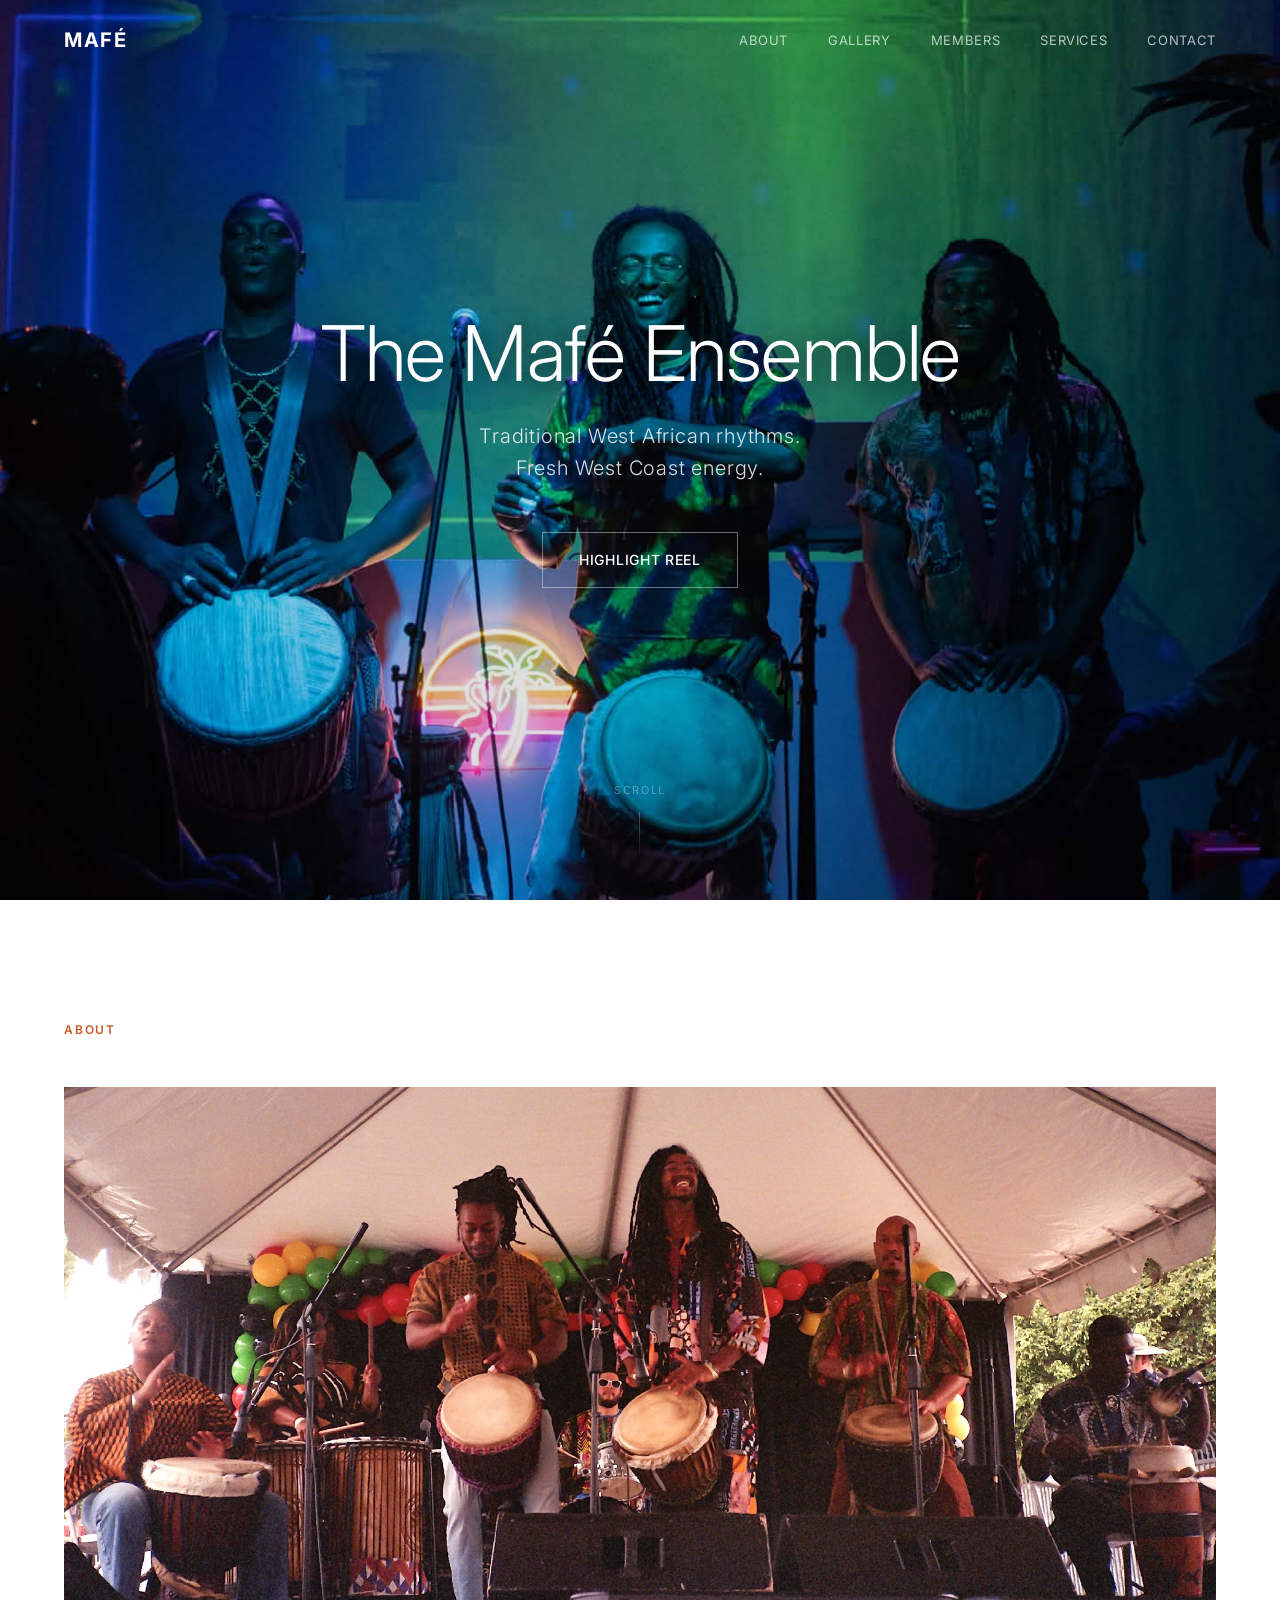
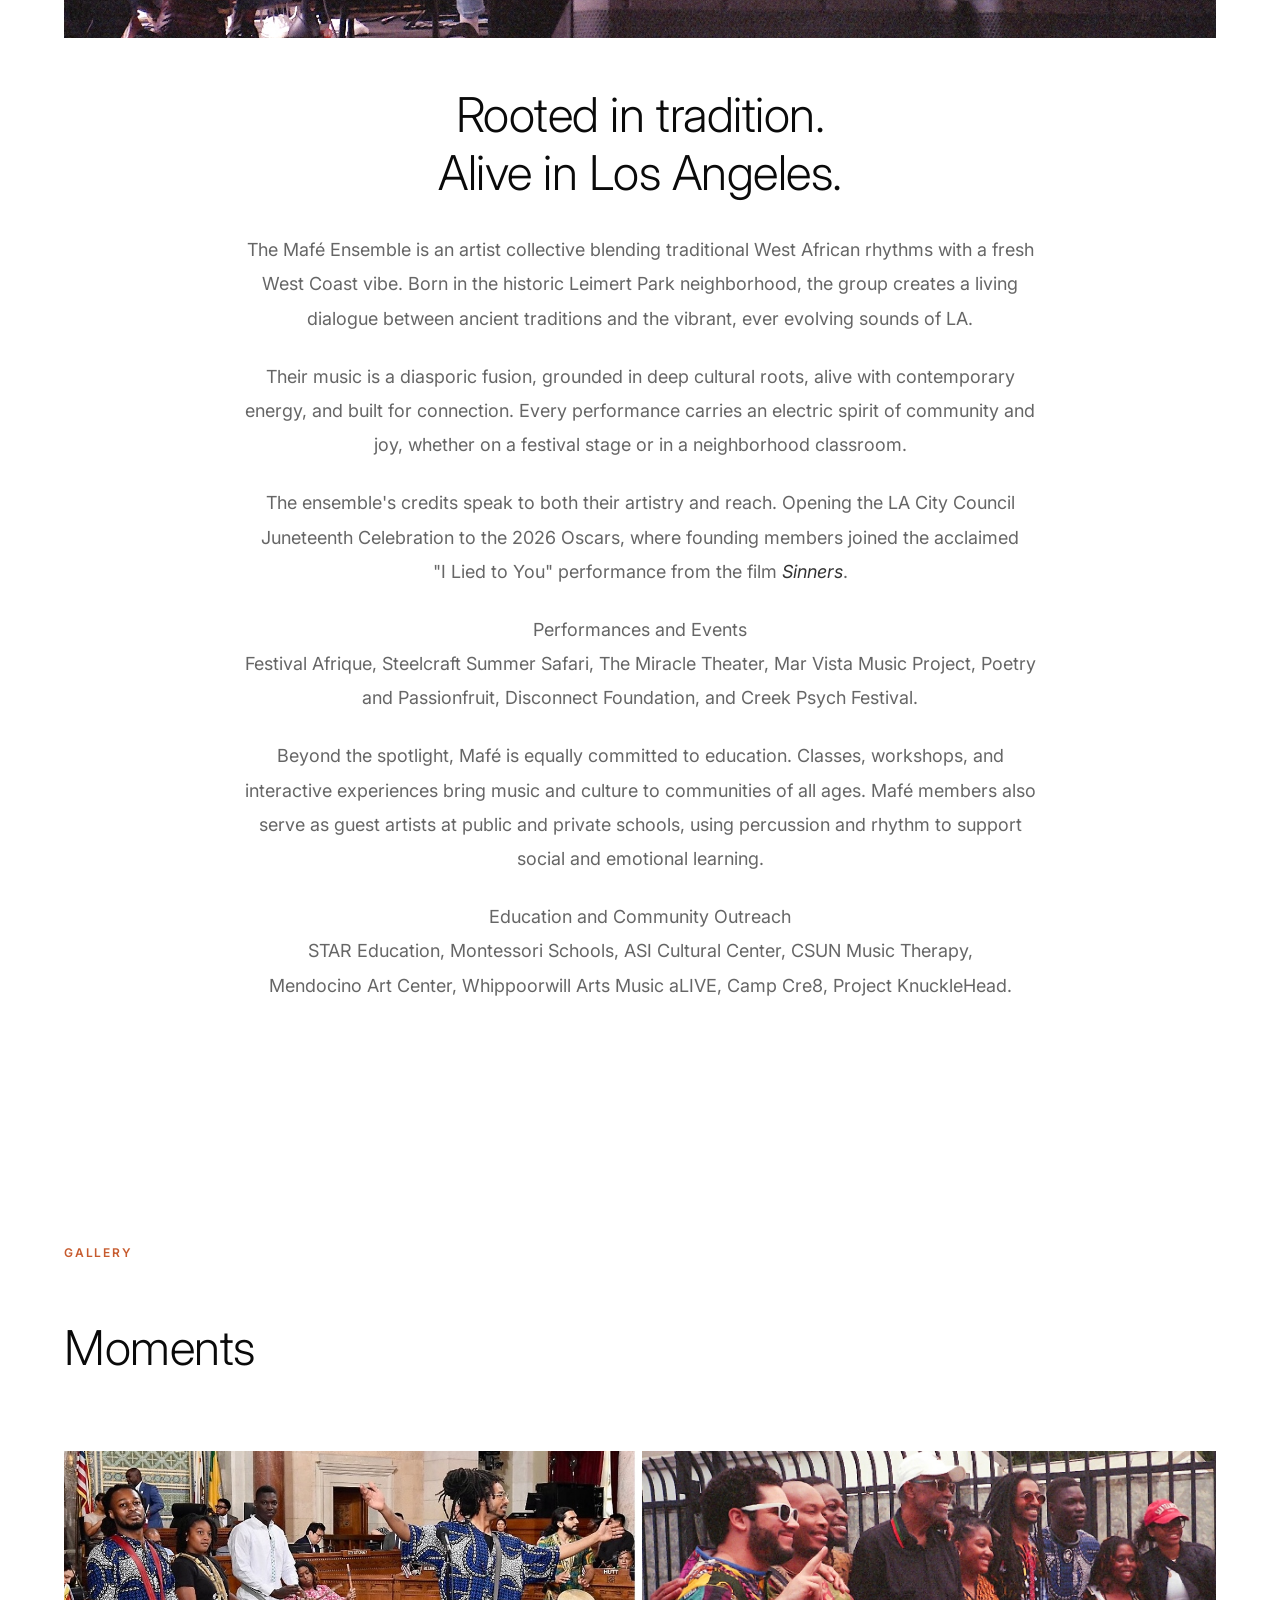
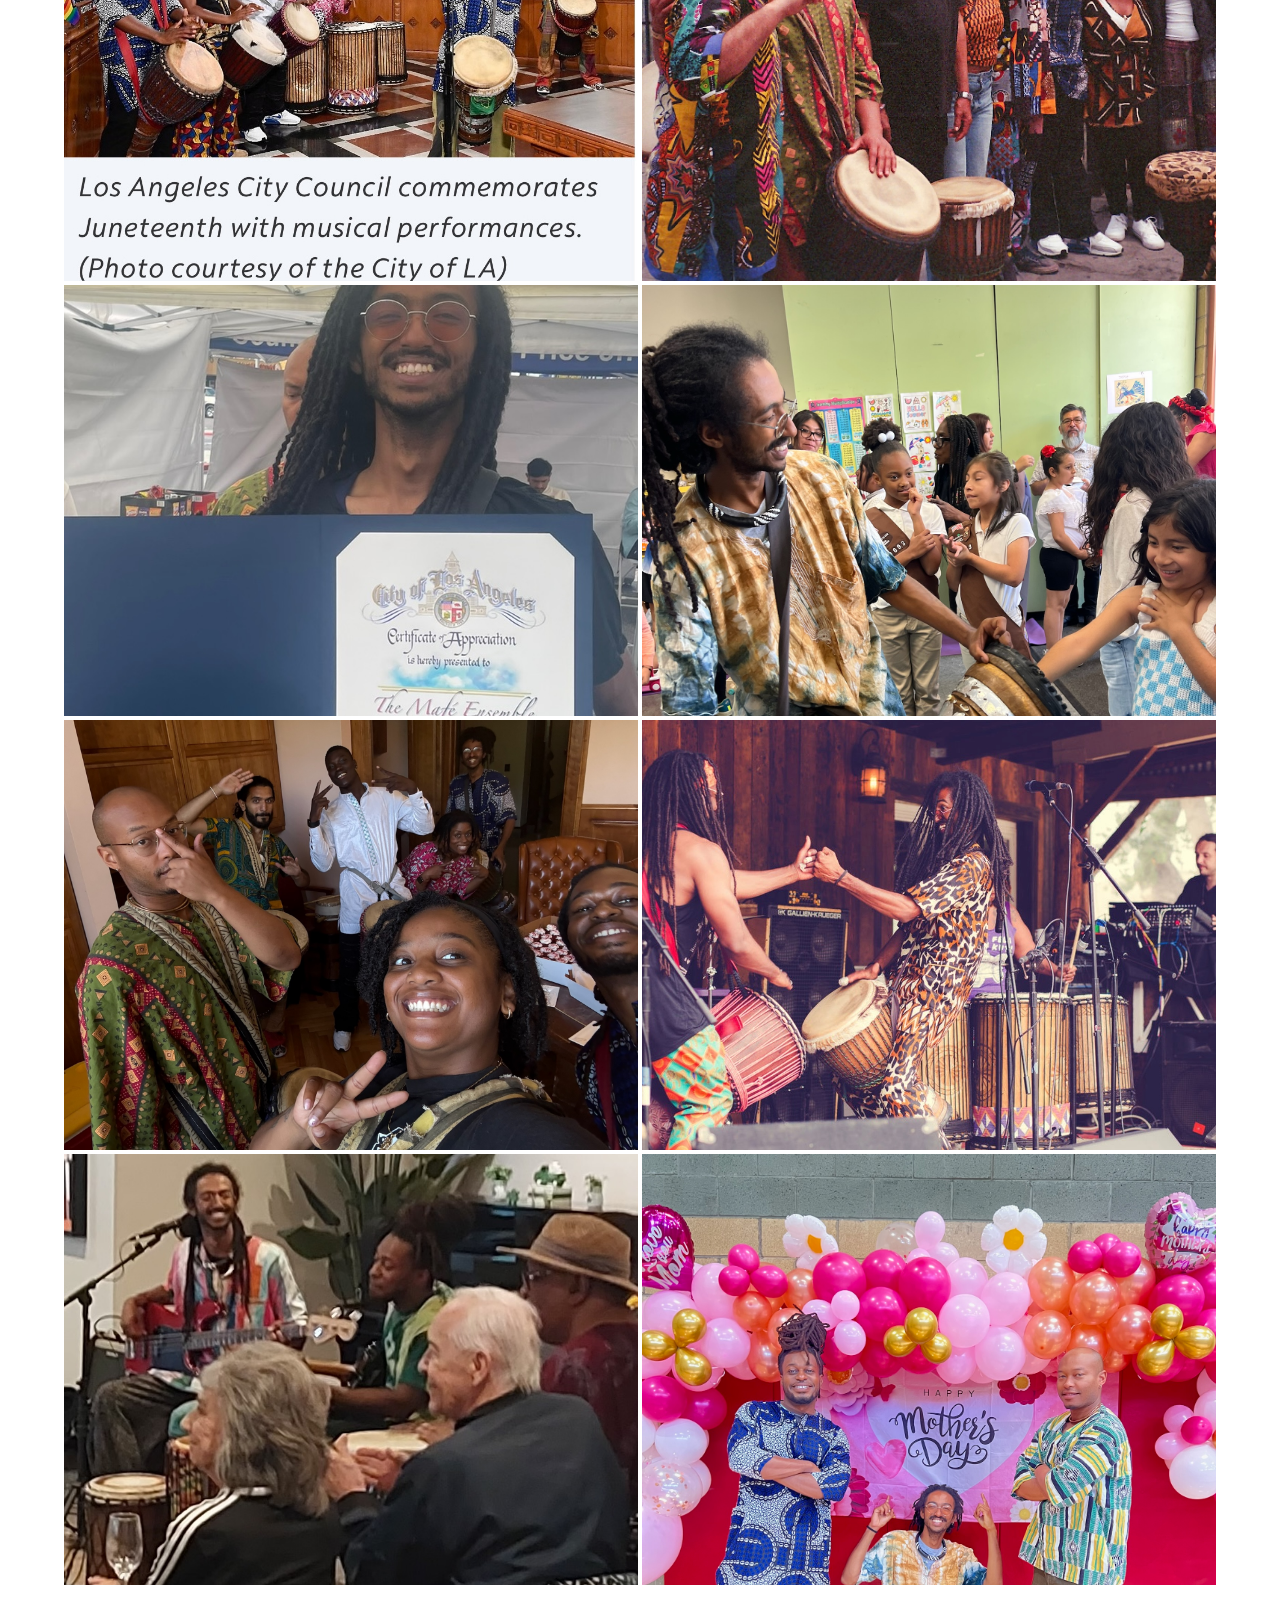
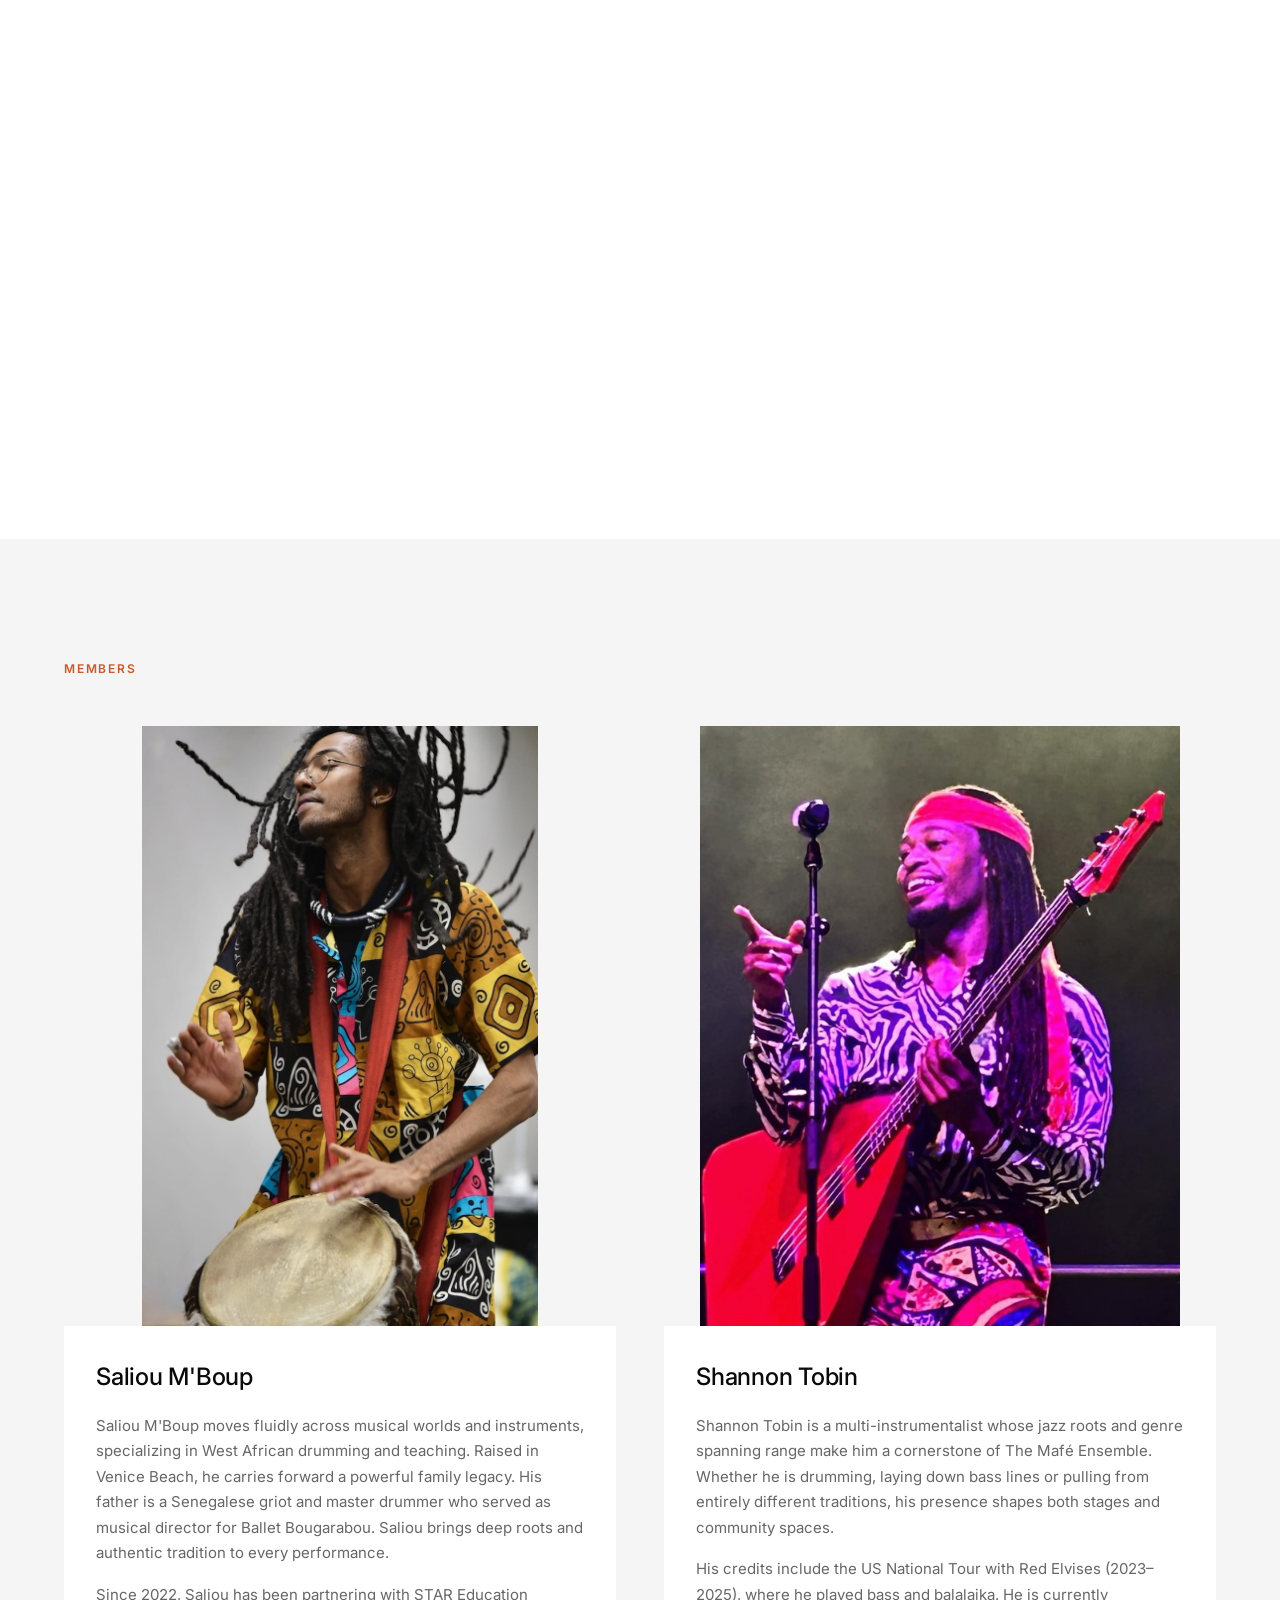
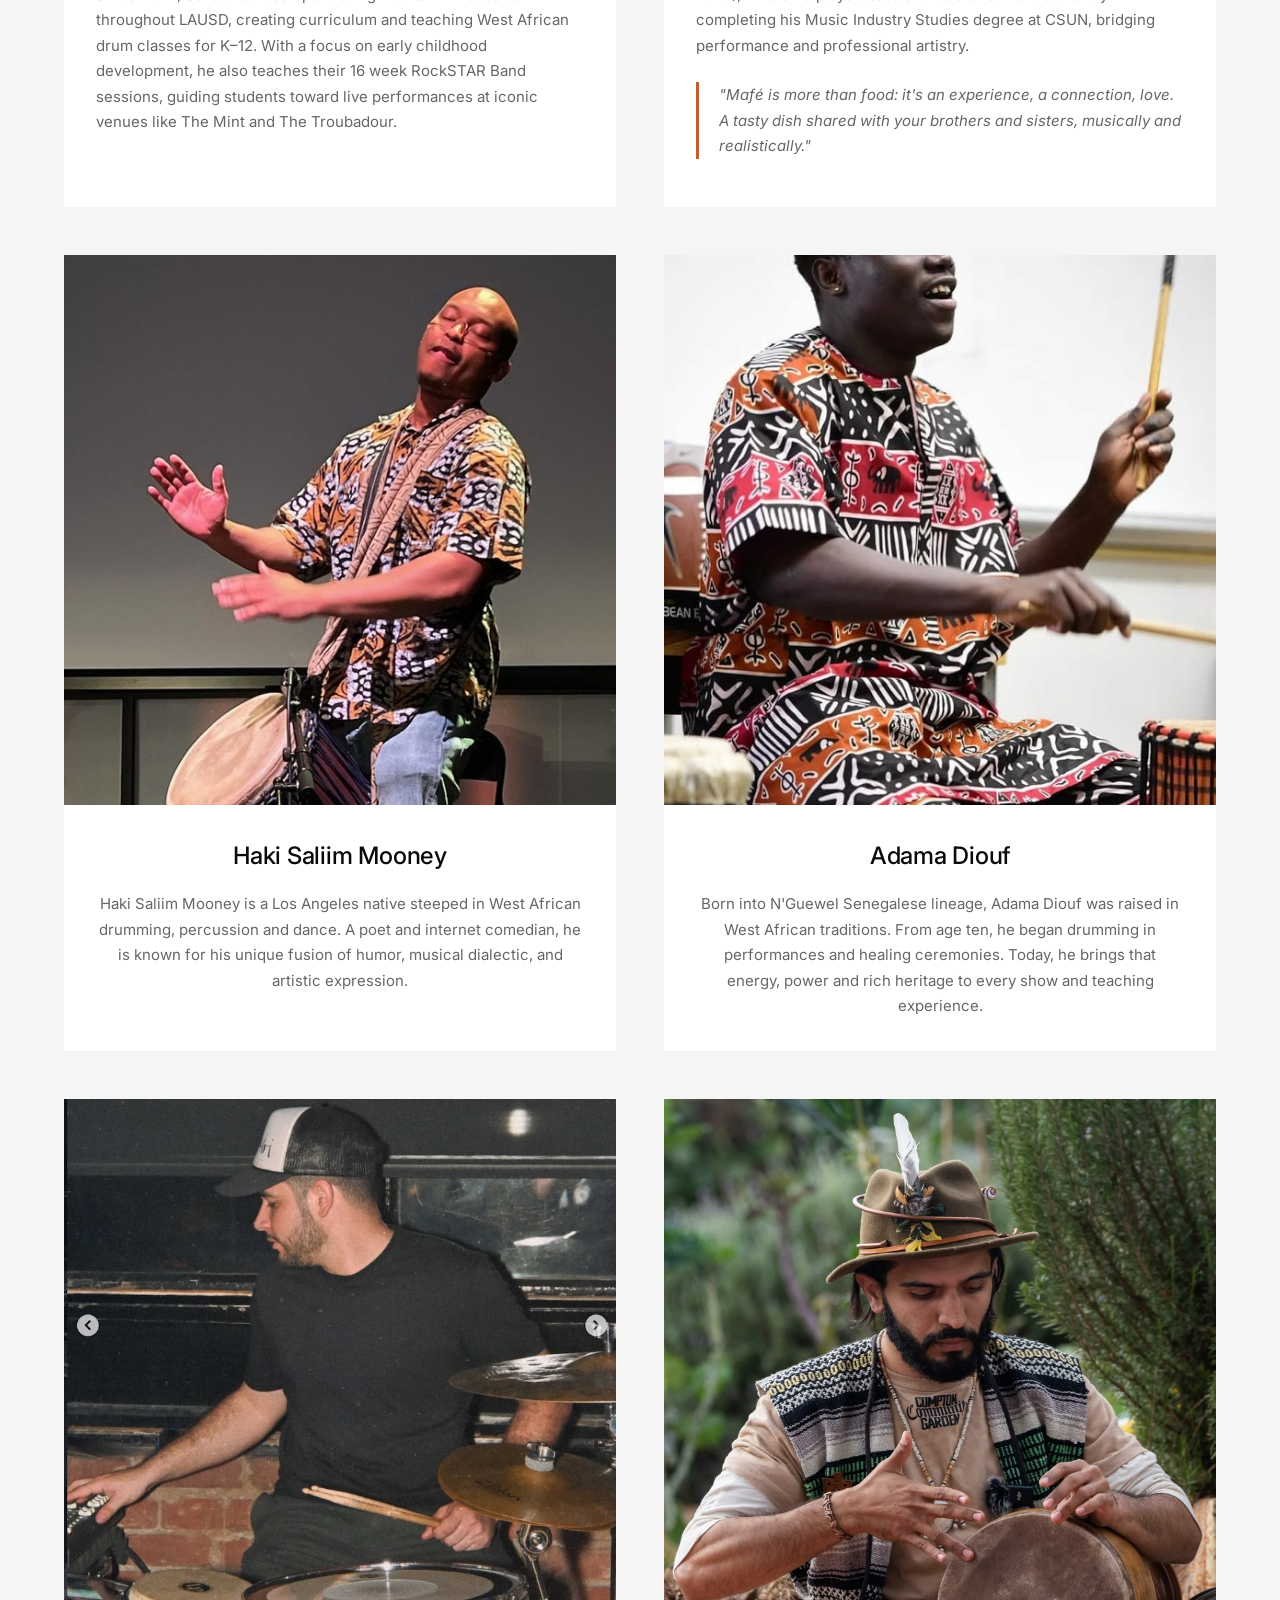
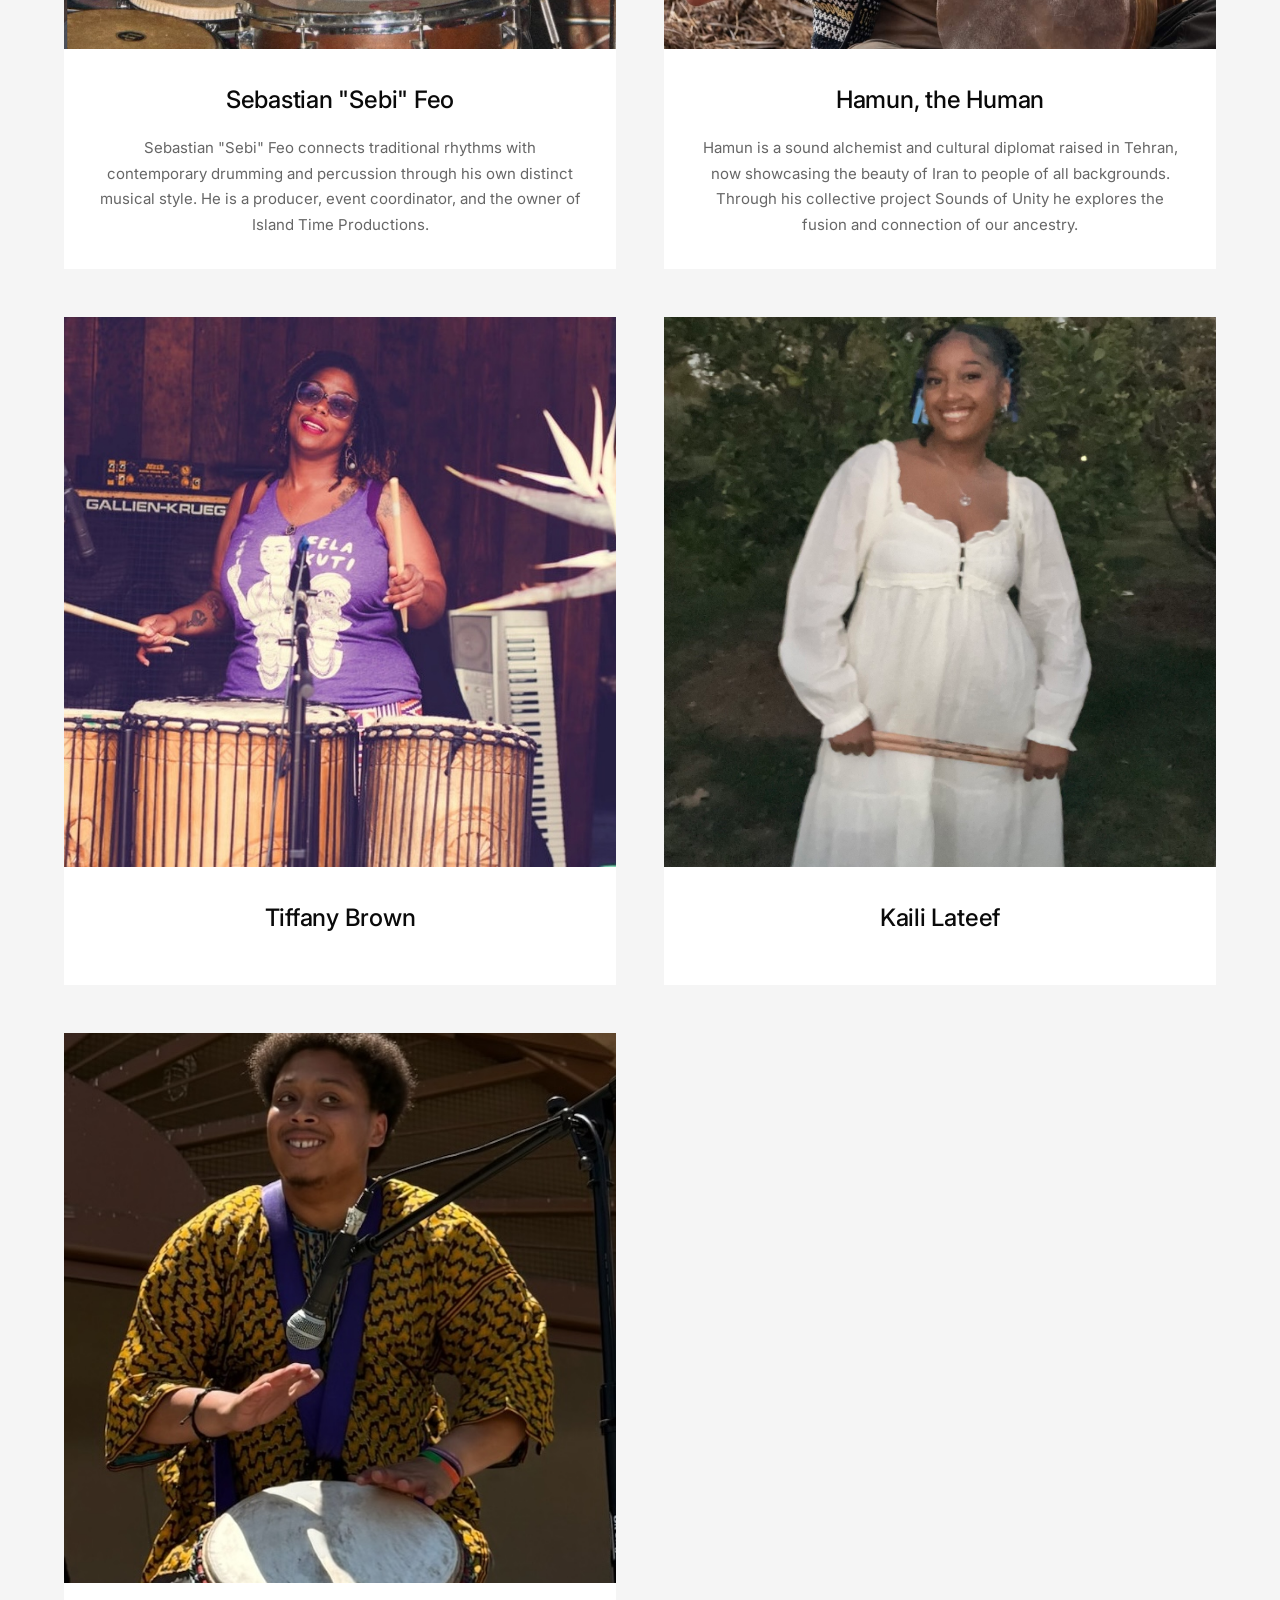
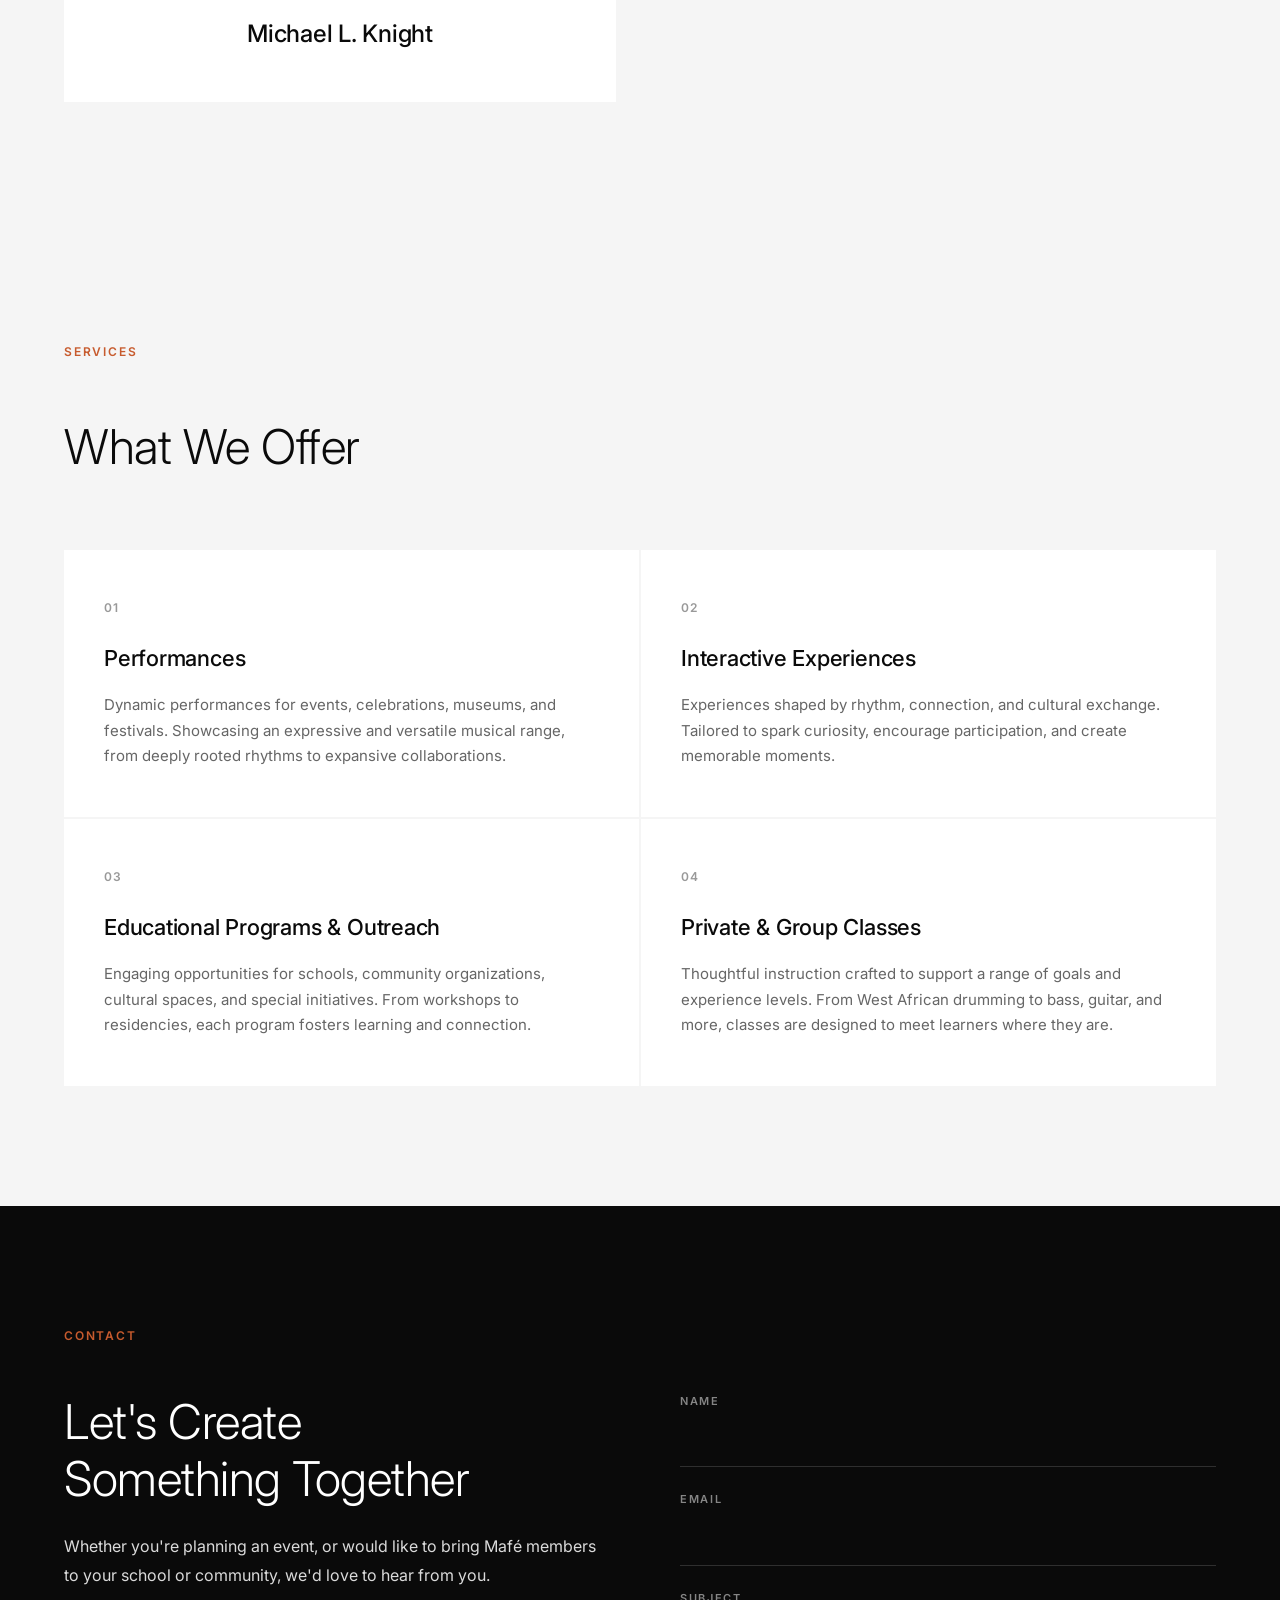
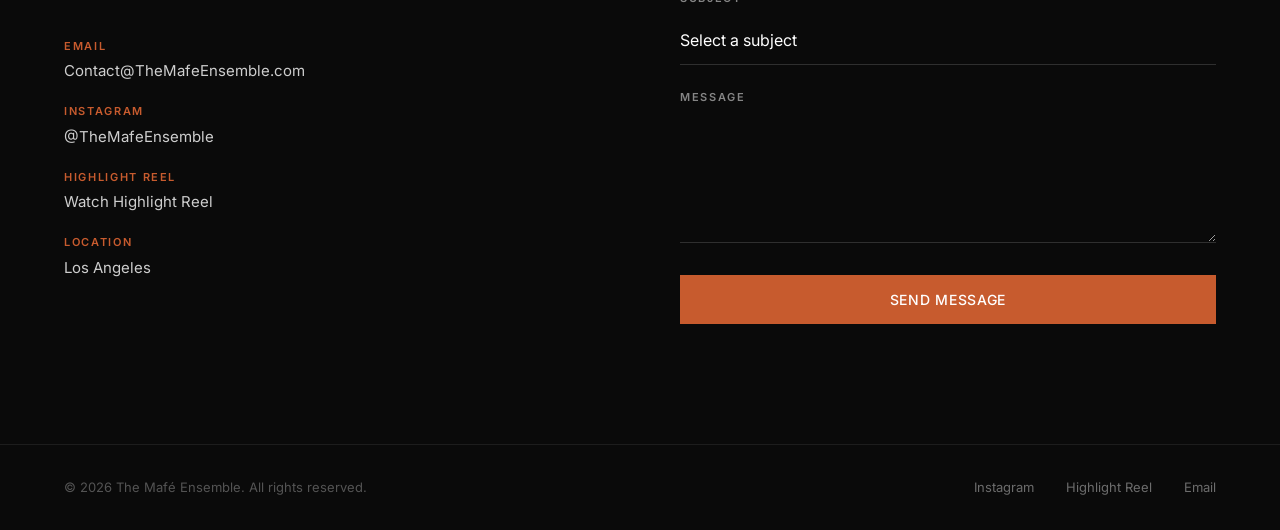
<file: index.html>
<!DOCTYPE html>
<html lang="en">
<head>
  <meta charset="UTF-8">
  <meta name="viewport" content="width=device-width, initial-scale=1.0">
  <title>The Mafé Ensemble — Traditional West African Rhythms</title>
  <meta name="description" content="The Mafé Ensemble is a West African drum collective based in Leimert Park, Los Angeles. Traditional West African rhythms with fresh West Coast energy.">
  
  <!-- Favicon -->
  <link rel="icon" href="data:image/svg+xml,<svg xmlns='http://www.w3.org/2000/svg' viewBox='0 0 100 100'><text y='.9em' font-size='90'>🥁</text></svg>">
  
  <!-- Social Meta Tags -->
  <meta property="og:title" content="The Mafé Ensemble — Traditional West African Rhythms">
  <meta property="og:description" content="West African drum collective based in Leimert Park, Los Angeles. Available for performances, workshops, and events.">
  <meta property="og:type" content="website">
  <meta property="og:url" content="https://themafeensemble.com">
  <meta property="og:image" content="./images/hero-group.jpg">
  <meta name="twitter:card" content="summary_large_image">
  
  <link rel="preconnect" href="https://fonts.googleapis.com">
  <link rel="preconnect" href="https://fonts.gstatic.com" crossorigin>
  <link href="https://fonts.googleapis.com/css2?family=Inter:wght@300;400;500;600;700&display=swap" rel="stylesheet">
  <link rel="stylesheet" href="styles.css">
</head>
<body>

  <!-- Netlify Forms detector: keeps the backend aware of the contact form fields. -->
  <form name="contact" netlify netlify-honeypot="bot-field" hidden>
    <input type="hidden" name="form-name" value="contact">
    <input type="text" name="name">
    <input type="email" name="email">
    <select name="subject">
      <option value="booking">Event Booking</option>
      <option value="workshops">School Workshops</option>
      <option value="classes">Community Classes</option>
      <option value="private">Private Lessons</option>
      <option value="other">Other</option>
    </select>
    <textarea name="message"></textarea>
  </form>

  <!-- Navigation -->
  <nav class="nav" id="nav">
    <div class="nav__inner">
      <a href="#" class="nav__logo">Mafé</a>
      <button class="nav__toggle" id="nav-toggle" aria-label="Toggle menu">
        <span></span>
        <span></span>
        <span></span>
      </button>
      <ul class="nav__links" id="nav-links">
        <li><a href="#about">About</a></li>
        <li><a href="#gallery">Gallery</a></li>
        <li><a href="#members">Members</a></li>
        <li><a href="#services">Services</a></li>
        <li><a href="#contact">Contact</a></li>
      </ul>
    </div>
  </nav>

  <!-- Hero Section -->
  <header class="hero" id="hero">
    <!-- PHOTO INSTRUCTION: Replace the CSS background-image in styles.css -->
    <!-- with your group photo. Look for: .hero { background-image: ... } -->
    <div class="hero__bg"></div>
    <div class="hero__overlay"></div>
    <div class="hero__content">
      <h1 class="hero__title">The Mafé Ensemble</h1>
      <p class="hero__subtitle">Traditional West African rhythms.<br>Fresh West Coast energy.</p>
      <div class="hero__actions">
        <a href="https://youtube.com/shorts/HOGUIXe6sR4" target="_blank" rel="noopener noreferrer" class="btn btn--outline">Highlight Reel</a>
      </div>
    </div>
    <div class="hero__scroll">
      <span>Scroll</span>
      <div class="hero__scroll-line"></div>
    </div>
  </header>

  <!-- About Section -->
  <section class="section about" id="about">
    <div class="container">
      <div class="section__label">About</div>
      <div class="about__layout">
        <div class="about__image">
          <img src="./images/about-ensemble-new.jpg" alt="The Mafé Ensemble performing" loading="lazy">
        </div>
        <div class="about__text">
          <h2 class="about__heading">Rooted in tradition.<br>Alive in Los Angeles.</h2>
          <p>The Mafé Ensemble is an artist collective blending traditional West African rhythms with a fresh West Coast vibe. Born in the historic Leimert Park neighborhood, the group creates a living dialogue between ancient traditions and the vibrant, ever evolving sounds of LA.</p>
          <p>Their music is a diasporic fusion, grounded in deep cultural roots, alive with contemporary energy, and built for connection. Every performance carries an electric spirit of community and joy, whether on a festival stage or in a neighborhood classroom.</p>
          <p>The ensemble's credits speak to both their artistry and reach. Opening the LA City Council Juneteenth Celebration to the 2026 Oscars, where founding members joined the acclaimed "I&nbsp;Lied&nbsp;to&nbsp;You" performance from the film <em>Sinners</em>.</p>
          <p>Performances and Events<br>Festival Afrique, Steelcraft Summer Safari, The Miracle Theater, Mar Vista Music Project, Poetry and Passionfruit, Disconnect Foundation, and Creek Psych Festival.</p>
          <p>Beyond the spotlight, Mafé is equally committed to education. Classes, workshops, and interactive experiences bring music and culture to communities of all ages. Mafé members also serve as guest artists at public and private schools, using percussion and rhythm to support social and emotional learning.</p>
          <p>Education and Community Outreach<br>STAR Education, Montessori Schools, ASI Cultural Center, CSUN Music Therapy, Mendocino&nbsp;Art&nbsp;Center, Whippoorwill Arts Music aLIVE, Camp Cre8, Project KnuckleHead.</p>
        </div>
      </div>
    </div>
  </section>

  <!-- Gallery Section -->
  <section class="section gallery" id="gallery">
    <div class="container">
      <div class="section__label">Gallery</div>
      <h2 class="gallery__heading">Moments</h2>
      <div class="gallery__grid">
        <div class="gallery__item">
          <img src="./images/gallery/photo-H.jpg" alt="Gallery photo H" loading="lazy" style="object-position: center 60%;">
        </div>
        <div class="gallery__item">
          <img src="./images/gallery/photo-E.jpg" alt="Gallery photo E" loading="lazy" style="object-position: center 60%;">
        </div>
        <div class="gallery__item">
          <img src="./images/gallery/photo-J.jpg" alt="Gallery photo J" loading="lazy">
        </div>
        <div class="gallery__item">
          <img src="./images/gallery/photo-B.jpg" alt="Gallery photo B" loading="lazy">
        </div>
        <div class="gallery__item">
          <img src="./images/gallery/photo-G.jpg" alt="Gallery photo G" loading="lazy">
        </div>
        <div class="gallery__item">
          <img src="./images/gallery/photo-A.jpg" alt="Gallery photo A" loading="lazy">
        </div>
        <div class="gallery__item">
          <img src="./images/gallery/photo-I.jpg" alt="Gallery photo I" loading="lazy">
        </div>
        <div class="gallery__item">
          <img src="./images/gallery/photo-C.jpg" alt="Gallery photo C" loading="lazy">
        </div>
        <div class="gallery__item">
          <img src="./images/gallery/photo-K.jpg" alt="Gallery photo K" loading="lazy">
        </div>
        <div class="gallery__item" >
          <img src="./images/gallery/photo-L.jpg" alt="Gallery photo L" loading="lazy" class="gallery__img--contain">
        </div>

      </div>
    </div>
  </section>

  <!-- Members Section -->
  <section class="section members" id="members">
    <div class="container">
      <div class="section__label">Members</div>
      
      <!-- Featured Members - Masonry Layout -->
      <div class="members__masonry">
        <article class="member-masonry member-masonry--tall member-masonry--sal">
          <div class="member-masonry__image">
            <img src="./sal-member.jpg" alt="Saliou M'Boup" loading="lazy">
          </div>
          <div class="member-masonry__info">
            <h3 class="member-masonry__name">Saliou M'Boup</h3>
            <div class="member-masonry__bio">
              <p>Saliou M'Boup moves fluidly across musical worlds and instruments, specializing in West African drumming and teaching. Raised in Venice Beach, he carries forward a powerful family legacy. His father is a Senegalese griot and master drummer who served as musical director for Ballet Bougarabou. Saliou brings deep roots and authentic tradition to every performance.</p>
              <p>Since 2022, Saliou has been partnering with STAR Education throughout LAUSD, creating curriculum and teaching West African drum classes for K–12. With a focus on early childhood development, he also teaches their 16 week RockSTAR Band sessions, guiding students toward live performances at iconic venues like The Mint and The Troubadour.</p>
            </div>
          </div>
        </article>
        <article class="member-masonry member-masonry--tall member-masonry--shannon">
          <div class="member-masonry__image">
            <img src="./shannon-member.jpg" alt="Shannon Tobin" loading="lazy">
          </div>
          <div class="member-masonry__info">
            <h3 class="member-masonry__name">Shannon Tobin</h3>
            <div class="member-masonry__bio">
              <p>Shannon Tobin is a multi-instrumentalist whose jazz roots and genre spanning range make him a cornerstone of The Mafé Ensemble. Whether he is drumming, laying down bass lines or pulling from entirely different traditions, his presence shapes both stages and community spaces.</p>
              <p>His credits include the US National Tour with Red Elvises (2023–2025), where he played bass and balalaika. He is currently completing his Music Industry Studies degree at CSUN, bridging performance and professional artistry.</p>
              <p class="member-masonry__quote">"Mafé is more than food: it's an experience, a connection, love. A tasty dish shared with your brothers and sisters, musically and realistically."</p>
            </div>
          </div>
        </article>
      </div>
      
      <!-- Other Members Row -->
      <div class="members__grid members__grid--secondary">
<article class="member-card">
          <div class="member-card__image">
            <img src="./haki-member.jpg" alt="Haki Saliim Mooney" loading="lazy" style="object-position: center 15%;">
          </div>
          <div class="member-card__info">
            <h3 class="member-card__name">Haki Saliim Mooney</h3>
            <p class="member-card__bio">Haki Saliim Mooney is a Los Angeles native steeped in West African drumming, percussion and dance. A poet and internet comedian, he is known for his unique fusion of humor, musical dialectic, and artistic expression.</p>
          </div>
        </article>
<article class="member-card">
          <div class="member-card__image">
            <img src="./adama-member.jpg" alt="Adama Diouf" loading="lazy">
          </div>
          <div class="member-card__info">
            <h3 class="member-card__name">Adama Diouf</h3>
            <p class="member-card__bio">Born into N'Guewel Senegalese lineage, Adama Diouf was raised in West African traditions. From age ten, he began drumming in performances and healing ceremonies. Today, he brings that energy, power and rich heritage to every show and teaching experience.</p>
          </div>
        </article>

<article class="member-card">
          <div class="member-card__image">
            <img src="./sebi-member.png" alt="Sebastian Sebi Feo" loading="lazy">
          </div>
          <div class="member-card__info">
            <h3 class="member-card__name">Sebastian "Sebi" Feo</h3>
            <p class="member-card__bio">Sebastian "Sebi" Feo connects traditional rhythms with contemporary drumming and percussion through his own distinct musical style. He is a producer, event coordinator, and the owner of Island Time Productions.</p>
          </div>
        </article>
        <article class="member-card">
          <div class="member-card__image">
            <img src="./hamun-member.jpg" alt="Hamun, the Human" loading="lazy">
          </div>
          <div class="member-card__info">
            <h3 class="member-card__name" style="white-space: nowrap;">Hamun, the Human</h3>
            <p class="member-card__bio">Hamun is a sound alchemist and cultural diplomat raised in Tehran, now showcasing the beauty of Iran to people of all backgrounds. Through his collective project Sounds of Unity he explores the fusion and connection of our ancestry.</p>
          </div>
        </article>
<article class="member-card">
          <div class="member-card__image">
            <img src="./member-new.jpg" alt="Tiffany Brown" loading="lazy">
          </div>
          <div class="member-card__info">
            <h3 class="member-card__name">Tiffany Brown</h3>
          </div>
        </article>
<article class="member-card">
          <div class="member-card__image">
            <img src="./kaili-member.jpg" alt="Kaili Lateef" loading="lazy">
          </div>
          <div class="member-card__info">
            <h3 class="member-card__name">Kaili Lateef</h3>
          </div>
        </article>
        <article class="member-card">
          <div class="member-card__image" style="height: 550px;">
            <img src="./michael-member.jpg" alt="Michael L. Knight" loading="lazy" style="width: 100%; height: 100%; object-fit: cover; object-position: center 15%;">
          </div>
          <div class="member-card__info">
            <h3 class="member-card__name">Michael L. Knight</h3>
          </div>
        </article>
      </div>
    </div>
  </section>

  <!-- Services Section -->
  <section class="section services" id="services">
    <div class="container">
      <div class="section__label">Services</div>
      <h2 class="services__heading">What We Offer</h2>
      <div class="services__grid">
        <article class="service-card">
          <div class="service-card__number">01</div>
          <h3 class="service-card__title">Performances</h3>
          <p class="service-card__desc">Dynamic performances for events, celebrations, museums, and festivals. Showcasing an expressive and versatile musical range, from deeply rooted rhythms to expansive collaborations.</p>
        </article>
        <article class="service-card">
          <div class="service-card__number">02</div>
          <h3 class="service-card__title">Interactive Experiences</h3>
          <p class="service-card__desc">Experiences shaped by rhythm, connection, and cultural exchange. Tailored to spark curiosity, encourage participation, and create memorable moments.</p>
        </article>
        <article class="service-card">
          <div class="service-card__number">03</div>
          <h3 class="service-card__title">Educational Programs &amp; Outreach</h3>
          <p class="service-card__desc">Engaging opportunities for schools, community organizations, cultural spaces, and special initiatives. From workshops to residencies, each program fosters learning and connection.</p>
        </article>
        <article class="service-card">
          <div class="service-card__number">04</div>
          <h3 class="service-card__title">Private &amp; Group Classes</h3>
          <p class="service-card__desc">Thoughtful instruction crafted to support a range of goals and experience levels. From West African drumming to bass, guitar, and more, classes are designed to meet learners where they are.</p>
        </article>
      </div>
    </div>
  </section>

  <!-- Contact Section -->
  <section class="section contact" id="contact">
    <div class="container">
      <div class="section__label">Contact</div>
      <div class="contact__grid">
        <div class="contact__info">
          <h2 class="contact__heading">Let's Create<br>Something Together</h2>
          <p class="contact__text">Whether you're planning an event, or would like to bring Mafé members to your school or community, we'd love to hear from you.</p>
          <ul class="contact__details">
            <li>
              <span class="contact__detail-label">Email</span>
              <a href="mailto:Contact@TheMafeEnsemble.com">Contact@TheMafeEnsemble.com</a>
            </li>
            <li>
              <span class="contact__detail-label">Instagram</span>
              <a href="https://instagram.com/TheMafeEnsemble" target="_blank" rel="noopener noreferrer">@TheMafeEnsemble</a>
            </li>
            <li>
              <span class="contact__detail-label">Highlight Reel</span>
              <a href="https://youtube.com/shorts/HOGUIXe6sR4" target="_blank" rel="noopener noreferrer">Watch Highlight Reel</a>
            </li>
            <li>
              <span class="contact__detail-label">Location</span>
              <span>Los Angeles</span>
            </li>
          </ul>
        </div>
        <div class="contact__form-wrap">
          <!-- NETLIFY FORM: Submissions go to Netlify dashboard + email notification -->
          <form class="contact__form" id="contact-form" name="contact" method="POST" netlify data-netlify="true" netlify-honeypot="bot-field" action="/success">
            <input type="hidden" name="form-name" value="contact">
            <p class="hidden" style="display:none;">
              <label>Don't fill this out: <input name="bot-field"></label>
            </p>
            <div class="form__group">
              <label for="name" class="form__label">Name</label>
              <input type="text" id="name" name="name" class="form__input" required>
            </div>
            <div class="form__group">
              <label for="email" class="form__label">Email</label>
              <input type="email" id="email" name="email" class="form__input" required>
            </div>
            <div class="form__group">
              <label for="subject" class="form__label">Subject</label>
              <select id="subject" name="subject" class="form__input form__select" required>
                <option value="" disabled selected>Select a subject</option>
                <option value="booking">Event Booking</option>
                <option value="workshops">School Workshops</option>
                <option value="classes">Community Classes</option>
                <option value="private">Private Lessons</option>
                <option value="other">Other</option>
              </select>
            </div>
            <div class="form__group">
              <label for="message" class="form__label">Message</label>
              <textarea id="message" name="message" class="form__input form__textarea" rows="5" required></textarea>
            </div>
            <button type="submit" class="btn btn--primary btn--full">Send Message</button>
          </form>
          <div class="contact__form-success" id="form-success" hidden>
            <p>Thank you! We'll be in touch soon.</p>
          </div>
        </div>
      </div>
    </div>
  </section>

  <!-- Footer -->
  <footer class="footer">
    <div class="container footer__inner">
      <p class="footer__copy">&copy; 2026 The Mafé Ensemble. All rights reserved.</p>
      <div class="footer__links">
        <a href="https://instagram.com/TheMafeEnsemble" target="_blank" rel="noopener noreferrer">Instagram</a>
        <a href="https://youtube.com/shorts/HOGUIXe6sR4" target="_blank" rel="noopener noreferrer">Highlight Reel</a>
        <a href="mailto:Contact@TheMafeEnsemble.com">Email</a>
      </div>
    </div>
  </footer>

  <script src="script.js"></script>
</body>
</html>
</file>
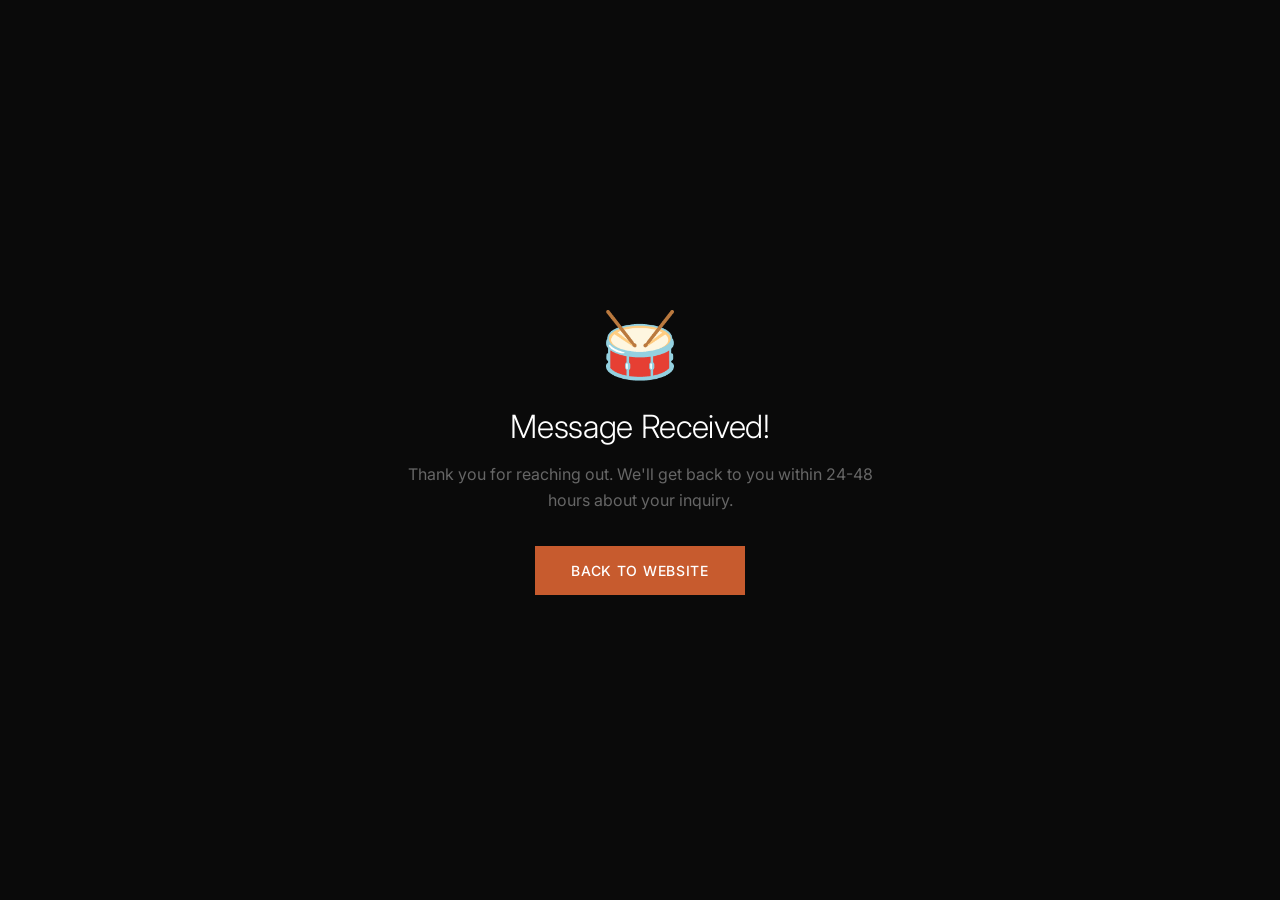
<file: success.html>
<!DOCTYPE html>
<html lang="en">
<head>
  <meta charset="UTF-8">
  <meta name="viewport" content="width=device-width, initial-scale=1.0">
  <title>Message Sent — The Mafé Ensemble</title>
  <meta name="description" content="Thank you for contacting The Mafé Ensemble.">
  <link rel="icon" href="data:image/svg+xml,<svg xmlns='http://www.w3.org/2000/svg' viewBox='0 0 100 100'><text y='.9em' font-size='90'>🥁</text></svg>">
  <link rel="preconnect" href="https://fonts.googleapis.com">
  <link rel="preconnect" href="https://fonts.gstatic.com" crossorigin>
  <link href="https://fonts.googleapis.com/css2?family=Inter:wght@300;400;500;600;700&display=swap" rel="stylesheet">
  <style>
    * { margin: 0; padding: 0; box-sizing: border-box; }
    :root {
      --black: #0A0A0A;
      --white: #FFFFFF;
      --terracotta: #C75B2E;
      --gray-600: #666666;
    }
    body {
      font-family: 'Inter', -apple-system, BlinkMacSystemFont, sans-serif;
      background: var(--black);
      color: var(--white);
      min-height: 100vh;
      display: flex;
      align-items: center;
      justify-content: center;
      text-align: center;
      padding: 24px;
    }
    .success-container {
      max-width: 500px;
    }
    .success-icon {
      font-size: 4rem;
      margin-bottom: 24px;
    }
    h1 {
      font-size: 2rem;
      font-weight: 300;
      margin-bottom: 16px;
      letter-spacing: -0.01em;
    }
    p {
      color: var(--gray-600);
      line-height: 1.6;
      margin-bottom: 32px;
    }
    a {
      display: inline-block;
      padding: 16px 36px;
      background: var(--terracotta);
      color: var(--white);
      text-decoration: none;
      font-size: 0.875rem;
      font-weight: 500;
      letter-spacing: 0.05em;
      text-transform: uppercase;
      transition: background 0.3s;
    }
    a:hover {
      background: #d4724a;
    }
  </style>
</head>
<body>
  <div class="success-container">
    <div class="success-icon">🥁</div>
    <h1>Message Received!</h1>
    <p>Thank you for reaching out. We'll get back to you within 24-48 hours about your inquiry.</p>
    <a href="/">Back to Website</a>
  </div>
</body>
</html>
</file>
<file: styles.css>
/* ============================================
   THE MAFÉ ENSEMBLE — Stylesheet
   ============================================ */

/* --- Reset & Base --- */
*, *::before, *::after {
  margin: 0;
  padding: 0;
  box-sizing: border-box;
}

:root {
  --black: #0A0A0A;
  --white: #FFFFFF;
  --terracotta: #C75B2E;
  --terracotta-light: #d4724a;
  --gray-100: #F5F5F5;
  --gray-200: #E8E8E8;
  --gray-400: #999999;
  --gray-600: #666666;
  --gray-800: #333333;
  --font: 'Inter', -apple-system, BlinkMacSystemFont, 'Segoe UI', sans-serif;
  --transition: 0.3s cubic-bezier(0.25, 0.46, 0.45, 0.94);
}

html {
  scroll-behavior: smooth;
  font-size: 16px;
}

body {
  font-family: var(--font);
  color: var(--black);
  background: var(--white);
  line-height: 1.6;
  -webkit-font-smoothing: antialiased;
  -moz-osx-font-smoothing: grayscale;
}

a {
  color: inherit;
  text-decoration: none;
}

img {
  max-width: 100%;
  display: block;
}

/* --- Container --- */
.container {
  width: 100%;
  max-width: 1200px;
  margin: 0 auto;
  padding: 0 24px;
}

/* --- Section --- */
.section {
  padding: 120px 0;
}

.section__label {
  font-size: 0.75rem;
  font-weight: 600;
  letter-spacing: 0.15em;
  text-transform: uppercase;
  color: var(--terracotta);
  margin-bottom: 48px;
}

/* --- Buttons --- */
.btn {
  display: inline-flex;
  align-items: center;
  justify-content: center;
  padding: 16px 36px;
  font-family: var(--font);
  font-size: 0.875rem;
  font-weight: 500;
  letter-spacing: 0.05em;
  text-transform: uppercase;
  border: none;
  border-radius: 0;
  cursor: pointer;
  transition: var(--transition);
}

.btn--primary {
  background: var(--terracotta);
  color: var(--white);
}

.btn--primary:hover {
  background: var(--terracotta-light);
}

.btn--outline {
  background: transparent;
  color: var(--white);
  border: 1px solid rgba(255, 255, 255, 0.4);
}

.btn--outline:hover {
  border-color: var(--white);
  background: rgba(255, 255, 255, 0.08);
}

.btn--full {
  width: 100%;
}

/* ============================================
   NAVIGATION
   ============================================ */
.nav {
  position: fixed;
  top: 0;
  left: 0;
  width: 100%;
  z-index: 1000;
  padding: 24px 0;
  transition: var(--transition);
}

.nav--scrolled {
  background: rgba(10, 10, 10, 0.95);
  backdrop-filter: blur(12px);
  padding: 16px 0;
}

.nav__inner {
  max-width: 1200px;
  margin: 0 auto;
  padding: 0 24px;
  display: flex;
  align-items: center;
  justify-content: space-between;
}

.nav__logo {
  font-size: 1.25rem;
  font-weight: 700;
  letter-spacing: 0.08em;
  text-transform: uppercase;
  color: var(--white);
}

.nav__links {
  display: flex;
  align-items: center;
  gap: 40px;
  list-style: none;
}

.nav__links a {
  font-size: 0.8125rem;
  font-weight: 400;
  letter-spacing: 0.05em;
  text-transform: uppercase;
  color: rgba(255, 255, 255, 0.7);
  transition: var(--transition);
}

.nav__links a:hover {
  color: var(--white);
}

.nav__cta {
  padding: 10px 24px;
  background: var(--terracotta) !important;
  color: var(--white) !important;
}

.nav__cta:hover {
  background: var(--terracotta-light) !important;
}

.nav__toggle {
  display: none;
  flex-direction: column;
  gap: 5px;
  background: none;
  border: none;
  cursor: pointer;
  padding: 4px;
}

.nav__toggle span {
  display: block;
  width: 24px;
  height: 2px;
  background: var(--white);
  transition: var(--transition);
}

/* ============================================
   HERO
   ============================================ */
.hero {
  position: relative;
  min-height: 100vh;
  display: flex;
  align-items: center;
  justify-content: center;
  background: var(--black);
  overflow: hidden;
}

.hero__bg {
  position: absolute;
  inset: 0;
  /* Replace hero-group.jpg with your actual photo filename */
  background-image: url('./images/hero-group.jpg');
  background-size: cover;
  background-position: center 70%;
  background-repeat: no-repeat;
}

.hero__overlay {
  position: absolute;
  inset: 0;
  /* Minimal overlay - maximum photo visibility */
  background: linear-gradient(to bottom, rgba(10, 10, 10, 0.05) 0%, rgba(10, 10, 10, 0.15) 100%);
}

.hero__content {
  position: relative;
  text-align: center;
  padding: 0 24px;
  max-width: 900px;
}

.hero__eyebrow {
  font-size: 0.75rem;
  font-weight: 600;
  letter-spacing: 0.2em;
  text-transform: uppercase;
  color: var(--terracotta);
  margin-bottom: 24px;
}

.hero__title {
  font-size: clamp(2rem, 6vw, 5rem);
  font-weight: 300;
  letter-spacing: -0.01em;
  color: var(--white);
  line-height: 1.1;
  margin-bottom: 24px;
  white-space: nowrap;
  text-shadow: 0 2px 20px rgba(0, 0, 0, 0.5);
}

.hero__subtitle {
  font-size: clamp(1rem, 2.5vw, 1.25rem);
  font-weight: 300;
  color: rgba(255, 255, 255, 0.85);
  letter-spacing: 0.04em;
  margin-bottom: 48px;
  line-height: 1.6;
}

.hero__actions {
  display: flex;
  gap: 16px;
  justify-content: center;
  flex-wrap: wrap;
}

.hero__scroll {
  position: absolute;
  bottom: 40px;
  left: 50%;
  transform: translateX(-50%);
  display: flex;
  flex-direction: column;
  align-items: center;
  gap: 12px;
  color: rgba(255, 255, 255, 0.3);
  font-size: 0.6875rem;
  letter-spacing: 0.15em;
  text-transform: uppercase;
}

.hero__scroll-line {
  width: 1px;
  height: 48px;
  background: linear-gradient(to bottom, rgba(255,255,255,0.3), transparent);
  animation: scrollPulse 2s ease-in-out infinite;
}

@keyframes scrollPulse {
  0%, 100% { opacity: 0.3; }
  50% { opacity: 1; }
}

/* ============================================
   ABOUT
   ============================================ */
.about {
  background: var(--white);
}

.about__layout {
  display: flex;
  flex-direction: column;
  gap: 48px;
}

.about__image {
  width: 100%;
}

.about__image img {
  width: 100%;
  height: auto;
  max-height: 80vh;
  object-fit: cover;
}

.about__text {
  max-width: 800px;
  margin: 0 auto;
  text-align: center;
}

.about__heading {
  font-size: clamp(2rem, 4vw, 3rem);
  font-weight: 300;
  line-height: 1.2;
  margin-bottom: 32px;
  letter-spacing: -0.01em;
}

.about__text p {
  font-size: 1.125rem;
  line-height: 1.9;
  color: var(--gray-600);
  margin-bottom: 24px;
}

.about__text p:last-child {
  margin-bottom: 0;
}

.about__text em {
  font-style: italic;
  color: var(--gray-800);
}

/* ============================================
   MEMBERS
   ============================================ */
.members {
  background: var(--gray-100);
}

.members__heading {
  font-size: clamp(2rem, 4vw, 3rem);
  font-weight: 300;
  margin-bottom: 64px;
  letter-spacing: -0.01em;
}

/* Featured Members - Masonry Layout */
.members__founding {
  margin-bottom: 48px;
}

.members__founding img {
  width: 100%;
  max-height: 500px;
  object-fit: cover;
  display: block;
}

.members__masonry {
  display: grid;
  grid-template-columns: repeat(2, 1fr);
  gap: 48px;
  margin-bottom: 48px;
  align-items: stretch;
}

.member-masonry {
  background: var(--white);
  display: flex;
  flex-direction: column;
}

.member-masonry--tall {
  grid-row: span 2;
}

.member-masonry__image {
  overflow: hidden;
  height: 500px;
}

.member-masonry__image {
  overflow: hidden;
  height: auto;
  max-height: 600px;
  display: flex;
  align-items: flex-start;
  justify-content: center;
  background: var(--gray-100);
}

.member-masonry__image img {
  width: 100%;
  height: auto;
  max-height: 600px;
  object-fit: contain;
  display: block;
}

.member-masonry--tall,
.member-masonry--sal,
.member-masonry--shannon {
  min-height: 950px;
}

.member-masonry__info {
  padding: 32px;
}

.member-masonry__name {
  font-size: 1.5rem;
  font-weight: 500;
  margin-bottom: 16px;
  letter-spacing: -0.01em;
}

.member-masonry__bio p {
  font-size: 0.9375rem;
  line-height: 1.7;
  color: var(--gray-600);
  margin-bottom: 16px;
}

.member-masonry__quote {
  font-style: italic;
  border-left: 3px solid var(--terracotta);
  padding-left: 20px;
  margin-top: 24px;
  color: var(--gray-800);
}

/* Secondary Members - 2 Column Grid */
.members__grid {
  display: grid;
  grid-template-columns: repeat(2, 1fr);
  gap: 48px;
}

.members__grid--secondary {
  max-width: 1200px;
  margin: 0 auto;
  grid-template-columns: repeat(2, 1fr);
}

.member-card {
  background: var(--white);
  overflow: hidden;
  display: flex;
  flex-direction: column;
}

.member-card__image {
  overflow: hidden;
  height: 550px;
}

.member-card__image img {
  width: 100%;
  height: 100%;
  object-fit: cover;
}

.member-card__info {
  padding: 32px;
}

.member-card__name {
  font-size: 1.5rem;
  font-weight: 500;
  margin-bottom: 16px;
  letter-spacing: -0.01em;
  text-align: center;
}

.member-card__bio {
  font-size: 0.9375rem;
  line-height: 1.7;
  color: var(--gray-600);
  text-align: center;
}

@media (max-width: 968px) {
  .members__masonry {
    grid-template-columns: 1fr;
  }
  
  .member-masonry--tall {
    grid-row: span 1;
  }
  
  .members__grid {
    grid-template-columns: 1fr;
  }
}

/* ============================================
   SERVICES
   ============================================ */
.services {
  background: var(--gray-100);
}

.services__heading {
  font-size: clamp(2rem, 4vw, 3rem);
  font-weight: 300;
  margin-bottom: 64px;
  letter-spacing: -0.01em;
}

.services__grid {
  display: grid;
  grid-template-columns: repeat(2, 1fr);
  gap: 2px;
}

.service-card {
  background: var(--white);
  padding: 48px 40px;
  transition: var(--transition);
}

.service-card:hover {
  background: var(--black);
  color: var(--white);
}

.service-card:hover .service-card__desc {
  color: rgba(255, 255, 255, 0.85);
}

.service-card:hover .service-card__number {
  color: var(--terracotta);
}

.service-card__number {
  font-size: 0.75rem;
  font-weight: 600;
  color: var(--gray-400);
  margin-bottom: 24px;
  letter-spacing: 0.05em;
  transition: var(--transition);
}

.service-card__title {
  font-size: 1.375rem;
  font-weight: 500;
  margin-bottom: 16px;
  letter-spacing: -0.01em;
}

.service-card__desc {
  font-size: 0.9375rem;
  line-height: 1.7;
  color: var(--gray-600);
  transition: var(--transition);
}

/* ============================================
   GALLERY
   ============================================ */
.gallery {
  background: var(--white);
}

.gallery__heading {
  font-size: clamp(2rem, 4vw, 3rem);
  font-weight: 300;
  margin-bottom: 64px;
  letter-spacing: -0.01em;
}

.gallery__grid {
  display: grid;
  grid-template-columns: repeat(2, 1fr);
  gap: 4px;
}

.gallery__item {
  aspect-ratio: 4 / 3;
  overflow: hidden;
}

.gallery__item img {
  width: 100%;
  height: 100%;
  object-fit: cover;
  transition: transform 0.6s cubic-bezier(0.25, 0.46, 0.45, 0.94);
}

.gallery__item:hover img {
  transform: scale(1.05);
}

/* Placeholder images */
.placeholder-image {
  width: 100%;
  height: 100%;
  min-height: 300px;
  background: var(--gray-200);
  display: flex;
  align-items: center;
  justify-content: center;
  color: var(--gray-400);
  font-size: 0.875rem;
  font-weight: 500;
  letter-spacing: 0.05em;
  text-transform: uppercase;
  border: 2px dashed var(--gray-400);
}

.placeholder-image--gallery {
  min-height: unset;
  height: 100%;
  border: 1px dashed var(--gray-400);
}

/* Gallery image hover effect - works when real images are added */
.gallery__item img {
  width: 100%;
  height: 100%;
  object-fit: cover;
  transition: transform 0.6s cubic-bezier(0.25, 0.46, 0.45, 0.94);
}

.gallery__item:hover img {
  transform: scale(1.05);
}

/* ============================================
   CONTACT
   ============================================ */
.contact {
  background: var(--black);
  color: var(--white);
}

.contact .section__label {
  color: var(--terracotta);
}

.contact__grid {
  display: grid;
  grid-template-columns: 1fr 1fr;
  gap: 80px;
}

.contact__heading {
  font-size: clamp(2rem, 4vw, 3rem);
  font-weight: 300;
  line-height: 1.2;
  margin-bottom: 24px;
  letter-spacing: -0.01em;
}

.contact__text {
  color: rgba(255, 255, 255, 0.85);
  line-height: 1.8;
  margin-bottom: 48px;
}

.contact__details {
  list-style: none;
  display: flex;
  flex-direction: column;
  gap: 20px;
}

.contact__details li {
  display: flex;
  flex-direction: column;
  gap: 4px;
}

.contact__detail-label {
  font-size: 0.6875rem;
  font-weight: 600;
  letter-spacing: 0.15em;
  text-transform: uppercase;
  color: var(--terracotta);
}

.contact__details a,
.contact__details span:not(.contact__detail-label) {
  font-size: 0.9375rem;
  color: rgba(255, 255, 255, 0.8);
  transition: var(--transition);
}

.contact__details a:hover {
  color: var(--white);
}

/* Form */
.form__group {
  margin-bottom: 24px;
}

.form__label {
  display: block;
  font-size: 0.6875rem;
  font-weight: 600;
  letter-spacing: 0.15em;
  text-transform: uppercase;
  color: rgba(255, 255, 255, 0.5);
  margin-bottom: 8px;
}

.form__input {
  width: 100%;
  padding: 14px 0;
  font-family: var(--font);
  font-size: 1rem;
  color: var(--white);
  background: transparent;
  border: none;
  border-bottom: 1px solid rgba(255, 255, 255, 0.15);
  outline: none;
  transition: var(--transition);
}

.form__input:focus {
  border-bottom-color: var(--terracotta);
}

.form__input::placeholder {
  color: rgba(255, 255, 255, 0.3);
}

.form__select {
  appearance: none;
  cursor: pointer;
}

.form__select option {
  background: var(--black);
  color: var(--white);
}

.form__textarea {
  resize: vertical;
  min-height: 100px;
}

.contact__form-success {
  padding: 40px;
  text-align: center;
  color: var(--terracotta);
  font-size: 1.125rem;
  font-weight: 500;
}

/* ============================================
   FOOTER
   ============================================ */
.footer {
  background: var(--black);
  border-top: 1px solid rgba(255, 255, 255, 0.08);
  padding: 32px 0;
}

.footer__inner {
  display: flex;
  align-items: center;
  justify-content: space-between;
}

.footer__copy {
  font-size: 0.8125rem;
  color: rgba(255, 255, 255, 0.3);
}

.footer__links {
  display: flex;
  gap: 32px;
}

.footer__links a {
  font-size: 0.8125rem;
  color: rgba(255, 255, 255, 0.4);
  transition: var(--transition);
}

.footer__links a:hover {
  color: var(--white);
}

/* ============================================
   ANIMATIONS (Intersection Observer)
   ============================================ */
.fade-up {
  opacity: 0;
  transform: translateY(32px);
  transition: opacity 0.8s ease, transform 0.8s ease;
}

.fade-up.visible {
  opacity: 1;
  transform: translateY(0);
}

/* ============================================
   RESPONSIVE
   ============================================ */
@media (max-width: 968px) {
  .section {
    padding: 80px 0;
  }

  .about__layout {
    gap: 40px;
  }

  .about__image img {
    max-height: 60vh;
  }

  .about__text {
    text-align: left;
  }

  .services__grid {
    grid-template-columns: 1fr;
    gap: 2px;
  }

  .gallery__grid {
    grid-template-columns: repeat(2, 1fr);
  }

  .contact__grid {
    grid-template-columns: 1fr;
    gap: 64px;
  }
}

@media (max-width: 768px) {
  .nav__toggle {
    display: flex;
  }

  .nav__links {
    position: fixed;
    top: 0;
    right: -100%;
    width: 80%;
    max-width: 320px;
    height: 100vh;
    background: var(--black);
    flex-direction: column;
    justify-content: center;
    gap: 32px;
    padding: 40px;
    transition: right 0.4s cubic-bezier(0.25, 0.46, 0.45, 0.94);
  }

  .nav__links.open {
    right: 0;
  }

  .nav__links a {
    font-size: 1rem;
    color: rgba(255, 255, 255, 0.8);
  }

  .hero__scroll {
    display: none;
  }

  .footer__inner {
    flex-direction: column;
    gap: 16px;
    text-align: center;
  }
}

@media (max-width: 480px) {
  .gallery__grid {
    grid-template-columns: 1fr;
  }

  .hero__actions {
    flex-direction: column;
    align-items: center;
  }

  .btn {
    width: 100%;
    max-width: 280px;
  }

  .service-card {
    padding: 32px 24px;
  }
}

/* Ensure consistent card heights */
.member-card {
  min-height: 100%;
}

/* Adjust gallery image positioning to show more heads */
.gallery__item img {
  object-position: center 20%;
}

/* Show full image without cropping for photo L */
.gallery__img--contain {
  object-fit: contain;
  object-position: center;
  background: var(--black);
}
</file>
